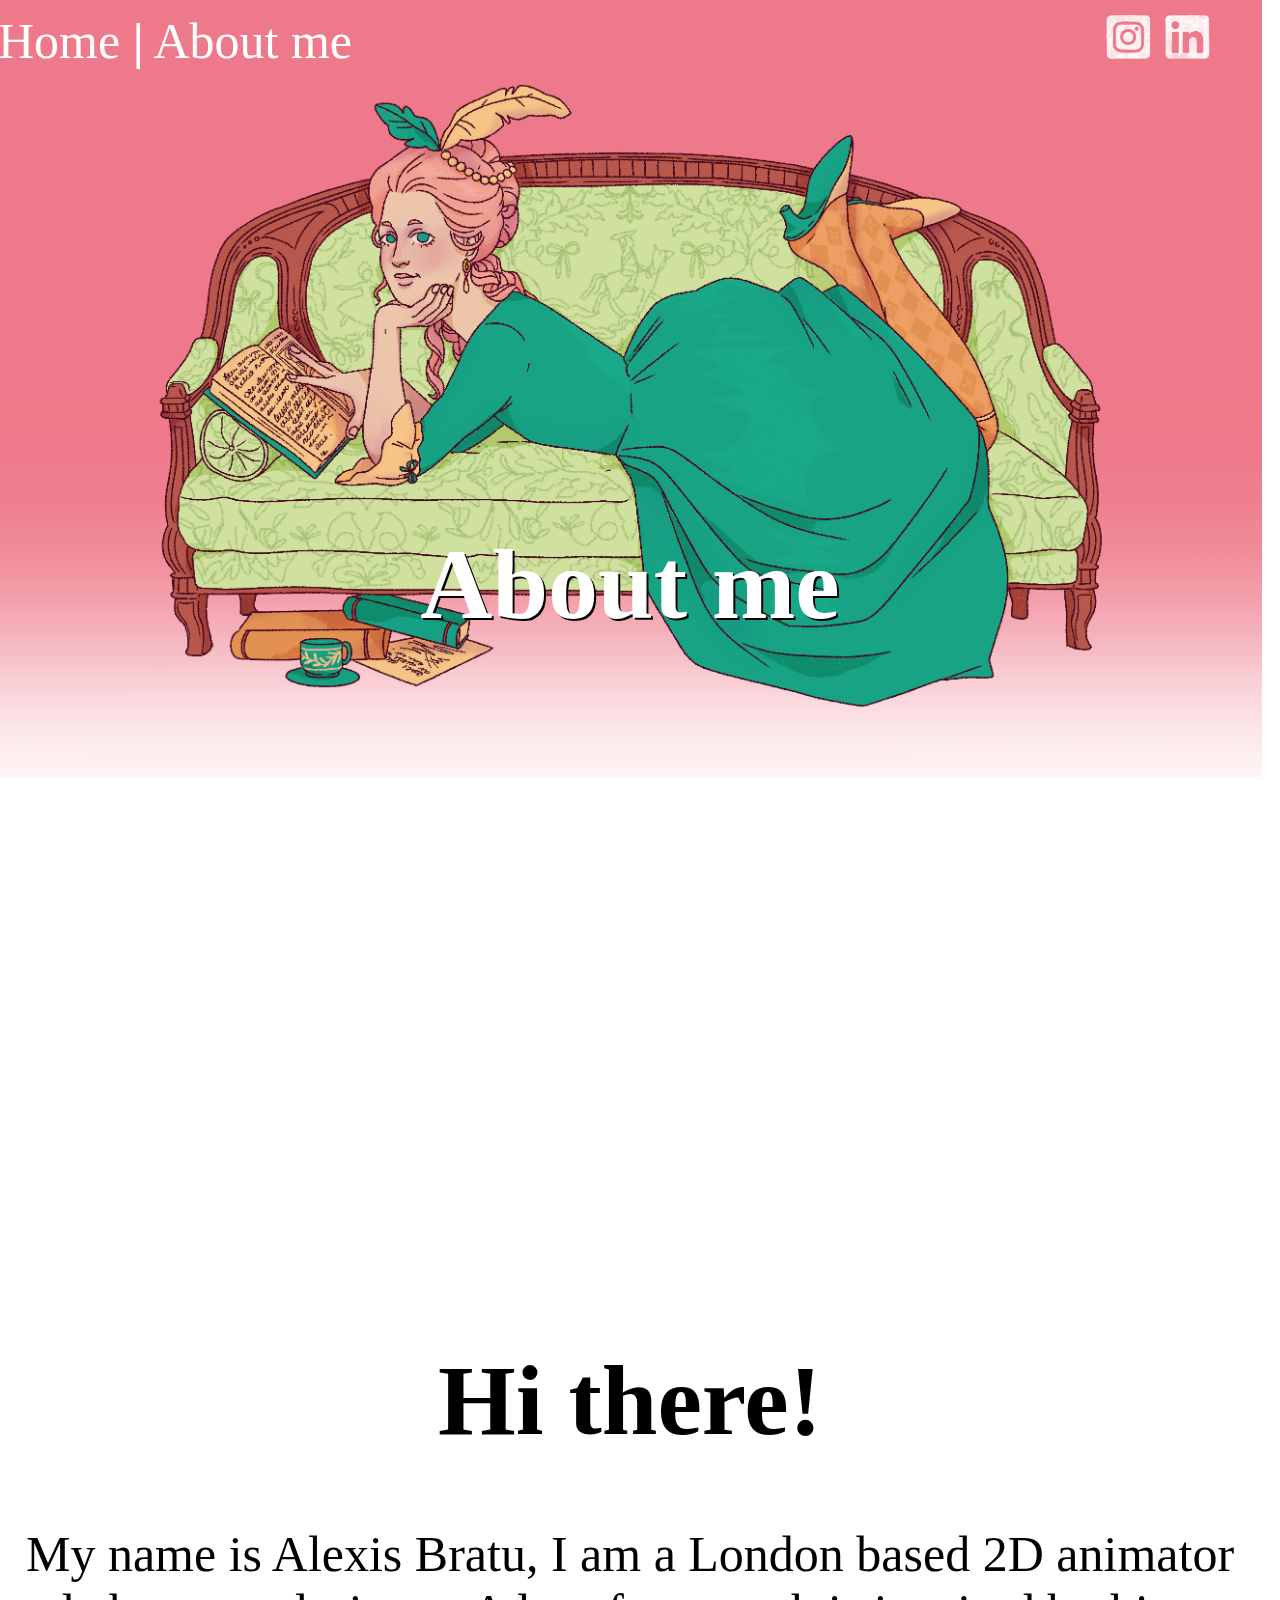
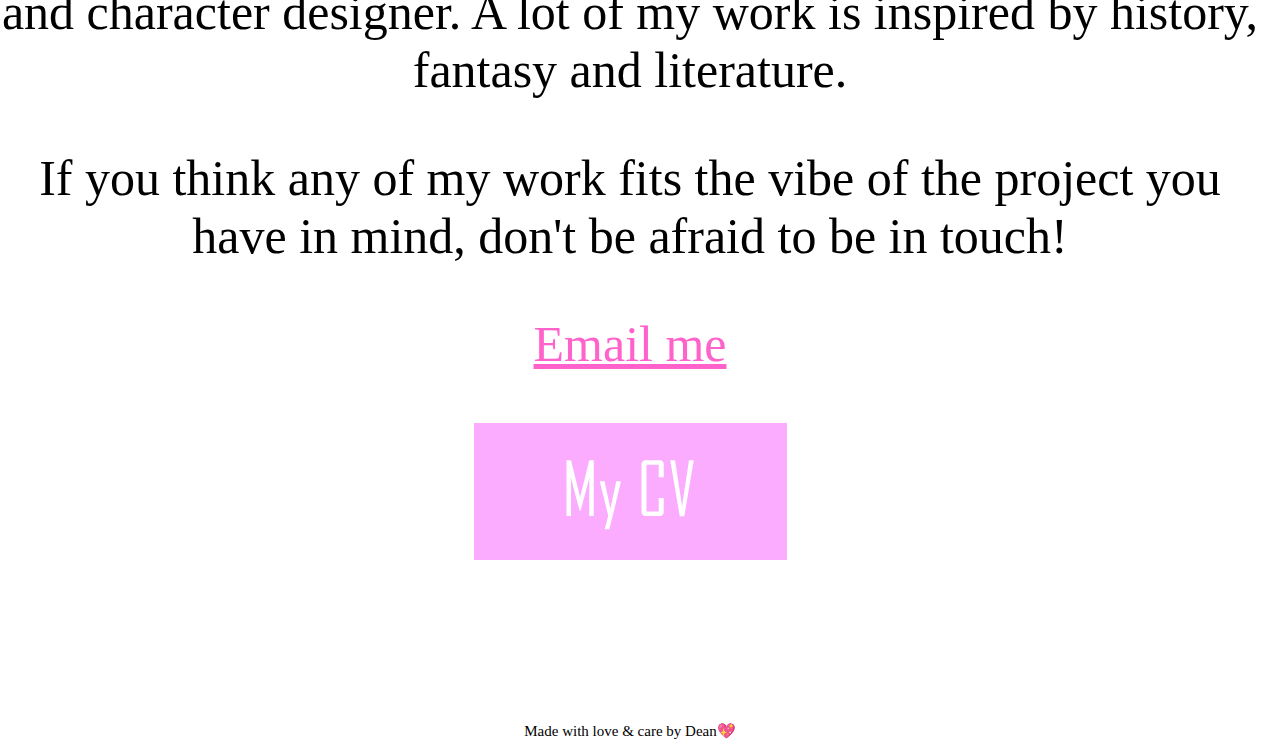
<file: Aboutme.html>
<!DOCTYPE html>
<html lang="en">
<head>
    <meta charset="UTF-8">
    <meta name="viewport" content="width=device-width, initial-scale=1.0">
    <title>Alexis Bratu</title>
    <link rel="stylesheet" href="styles.css">
    <link rel="stylesheet" href="https://cdnjs.cloudflare.com/ajax/libs/font-awesome/4.7.0/css/font-awesome.min.css">
    <link rel="icon" size="64x64" href="images/favicon.png">
<body>

    <div class="Alexis">
</body>
</html>

<header>
</header>


<nav>
    <a href="https://uk.linkedin.com/in/alexis-bratu-1b3a36234"target="_blank">
        <img src="images/Linkedin-button1.png" class="fa-linkedin"/></a>   
    <a href="https://www.instagram.com/deadlypsyche/">
        <img src="images/instagram-button1.png" class="fa-instagram"/></a>   
        
<div id="header">  
    
    
<a href="index.html" >Home</a>
<b>|</b>
<a href="Aboutme.html">About me</a>


</div>

<h1>About me </h1>




</div>



</nav>

<section>

<h1>Hi there!</h1>
<p>My name is Alexis Bratu, I am a London based 2D animator and character designer. A lot of my work is inspired by
    history, fantasy and literature.</p>

    
    <p>If you think any of my work fits the vibe of the project you have in mind, don't be afraid to be in touch!</p>
    <a href="mailto:alexisbratu@gmail.com" target="_blank">Email me</a> 
    <p></p>
    <a id="aboutme" href="https://cdn.discordapp.com/attachments/997099121238355968/1165045686853701702/CV_Denisa-Alexandra_Bratu.pdf?ex=65456c59&is=6532f759&hm=e601dce09a3a62296fd8bfaf194b25513d86aceaf0ba00f4477fbbd1650ed69a&">
    <img src="images/Cv-button.png" alt="CV">
</section>

<footer>

<a href="https://www.instagram.com/xdeanx3/" target="_blank">Made with love & care by Dean💖</a> 
    



</footer>
</file>
<file: styles.css>
html{
  
  width: 100vw;
  height: 100vh;
  border: 0;
  padding: 0;
  margin: -10px;

  


 




}

nav{

background-color: white;
text-align: left;
font-size: 50px;
height: 1050px;
padding-top: 14px;
padding-bottom: 14px;
background-image: url(images/Untitled_Artwork.png);
background-size: 100%;
background-repeat: no-repeat;







}




body {

    background-color: #ffffff;
    height: 1200px;
    background-size: cover;
    background-repeat: no-repeat;
    background-position: center;
  
    


}





nav h1{

color: white;
text-shadow: 2px 2px black;
text-align: center;
padding-top: 390px;
position: relative;
font-family:'Juniper'

style="position: fixed"







}

main{

background-color: #ffffff;
text-align: center;
fill: aqua;



}

.center {


    margin-left: auto;
    margin-right: auto;
    object-fit: cover;
    padding-bottom: 30px;
    padding-right: 50px;

    
   


}



h2{

color: black;
text-align: center;
padding-top: 12px;
margin: 0%;



}

.center:hover{
    color: #424242; 
  -webkit-transition: all .3s ease-in;
  -moz-transition: all .3s ease-in;
  -ms-transition: all .3s ease-in;
  -o-transition: all .3s ease-in;
  transition: all .3s ease-in;
  opacity: 1;
  transform: scale(1.15);
  -ms-transform: scale(1.15); /* IE 9 */
  -webkit-transform: scale(1.15); /* Safari and Chrome */
  
}


footer {
background-color: rgb(255, 255, 255);
text-align: center;
color: black;
font-size: 15px;
padding-top: 50px;
padding-bottom: 10px;





}

@media only screen and (max-width: 414px) {

  nav {
background-color: rgb(255, 255, 255);
text-align: center;
font-size: 30px;
height: 450px;
padding-top: 20px;
padding-bottom: 24px;
background-image: url(images/Untitled_Artwork.png);
background-position: center;
background-size:cover



   
  }
}

@media only screen and (max-width: 414px) {

  nav h1{


    color: white;
    font-size: 40px;
    text-shadow: 2px 2px black;
    text-align: center;
    padding-bottom: 50px;
    padding-left: 60px;
    padding-top: 140px;
    font-family:'Juniper'
    style="position: fixed"

  }
}

@media only screen and (max-width: 414px) {

  .center{

    margin-left: auto;
    margin-right: auto;
    object-fit: cover;
    padding-bottom: 30px;
    padding-right: 58px;
    height: 600px;
    width: 360px;





  }

}

@media only screen and (max-width: 414px) {

  a {

font-size: 30px;
position: 100px;



  }

}

footer a{

color: black;
font-size: 15px;


}

@media only screen and (max-width: 600px) {

  nav {
background-color: rgb(255, 255, 255);
text-align: center;
font-size: 30px;
height: 450px;
padding-top: 20px;
padding-bottom: 24px;
background-image: url(images/Untitled_Artwork.png);
background-position: center;
background-size:cover




  }

}

@media only screen and (max-width: 600px) {

  nav h1 {

color: white;
text-shadow: 2px 2px black;
text-align: center;
padding-bottom: 300px;
padding-top: 130px;
padding-left: 50px;
position: relative;
font-family:'Juniper'

style="position: fixed"

}

}




section{


text-align: center;
font-size: 50px;
padding-top: 200px;
padding-bottom: 100px;


}

section h2{
  font-size: 50px;



}

section a{


  color: rgba(255, 48, 186, 0.753);
  text-decoration: underline;



}



#header a:hover {

  color: rgb(0, 0, 0)!important;
}

#header b{

  color: white
}


.fa-linkedin{

  display: block;
  margin-left: auto;
  float: right;
  height: 50px;
padding-right: 50px;
padding-left: 10px;
 
}

.fa-instagram{


  display: block;
  float: right;
  height: 50px;


}

body {
  cursor: url(images/favicon.png),auto;
}

#anchor-tagged{

  text-align: center;
  padding-left: 70px;
  margin-bottom: 100px; 
  color: red;
  background-color: rgba(0, 0, 0, 0.253);


  




}

#anchor-tagged a:hover{
color: rgba(209, 36, 36, 0.918);

}



a{

  text-decoration: none;
  color: white;
}
</file>
